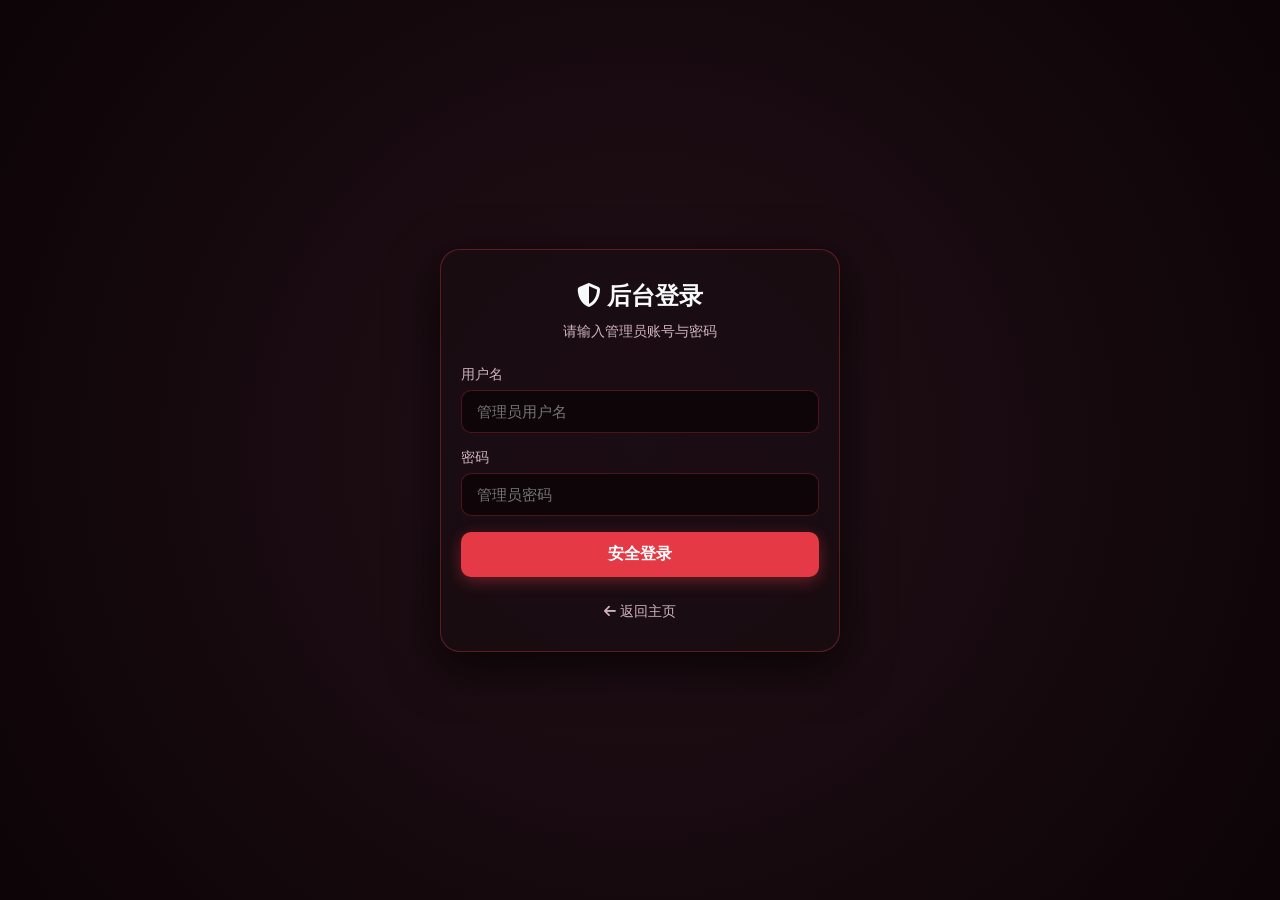
<file: public/admin.html>
<!DOCTYPE html>
<html lang="zh-CN">
<head>
    <meta charset="UTF-8">
    <meta name="viewport" content="width=device-width, initial-scale=1.0">
    <title>Admin Dashboard | sisiyyiyi</title>
    <link rel="stylesheet" href="css/style.css">
    <link rel="stylesheet" href="https://cdnjs.cloudflare.com/ajax/libs/font-awesome/6.4.0/css/all.min.css">
</head>
<body class="theme-velvet-ruby admin-body">
    <!-- Login Screen -->
    <div id="login-screen" class="login-overlay">
        <div class="login-card">
            <h2><i class="fa-solid fa-shield-halved"></i> 后台登录</h2>
            <p>请输入管理员账号与密码</p>
            <form id="login-form">
                <div class="form-group">
                    <label>用户名</label>
                    <input type="text" id="login-user" required placeholder="管理员用户名">
                </div>
                <div class="form-group">
                    <label>密码</label>
                    <input type="password" id="login-pass" required placeholder="管理员密码">
                </div>
                <button type="submit" class="btn-primary">安全登录</button>
                <p id="login-error" class="error-msg"></p>
            </form>
            <div class="back-home">
                <a href="index.html"><i class="fa-solid fa-arrow-left"></i> 返回主页</a>
            </div>
        </div>
    </div>

    <!-- Dashboard Screen -->
    <div id="dashboard-screen" class="dashboard-container" style="display: none;">
        <header class="dash-header">
            <h1><i class="fa-solid fa-sliders"></i> 个人主页管理后台</h1>
            <div class="dash-actions">
                <a href="index.html" target="_blank" class="btn-secondary"><i class="fa-solid fa-eye"></i> 预览主页</a>
                <button id="logout-btn" class="btn-danger"><i class="fa-solid fa-right-from-bracket"></i> 登出</button>
            </div>
        </header>

        <div class="dash-grid">
            <!-- Profile Settings Card -->
            <div class="dash-card">
                <h2><i class="fa-solid fa-user-pen"></i> 个人资料与安全设置</h2>
                <form id="profile-form">
                    <div class="form-group">
                        <label>昵称 (Name)</label>
                        <input type="text" id="cfg-name" required>
                    </div>
                    <div class="form-group">
                        <label>个人简介 (Bio)</label>
                        <textarea id="cfg-bio" rows="3" required></textarea>
                    </div>
                    <div class="form-group">
                        <label>头像图片路径 (Avatar URL)</label>
                        <input type="text" id="cfg-avatar" required>
                    </div>
                    <div class="form-group">
                        <label>背景图片路径 (Background Image URL)</label>
                        <input type="text" id="cfg-bg" required placeholder="images/bg.jpg">
                    </div>
                    <div class="form-group">
                        <label>私密链接/按钮共享访问密码 (Link Password)</label>
                        <input type="text" id="cfg-password" required placeholder="访客访问受保护按钮时输入的密码">
                    </div>
                    <div class="form-group">
                        <label>整体色调预设 (Color Palette)</label>
                        <select id="cfg-theme">
                            <option value="velvet-ruby">Velvet Ruby (丝绒酒红 - 诱惑暗黑)</option>
                            <option value="midnight-orchid">Midnight Orchid (午夜兰花 - 魅惑紫红)</option>
                            <option value="obsidian-gold">Obsidian Gold (黑金奢华 - 经典高贵)</option>
                            <option value="siren-crimson">Siren Crimson (海妖绯红 - 极致诱惑)</option>
                        </select>
                    </div>
                    <div class="form-group">
                        <label>自定义字体名称</label>
                        <input type="text" id="cfg-font" placeholder="例如: CustomFont 或留空默认">
                    </div>
                    <button type="submit" class="btn-primary">保存基本设置</button>
                </form>
            </div>

            <!-- Links & Buttons Manager Card -->
            <div class="dash-card">
                <div class="card-header-flex">
                    <h2><i class="fa-solid fa-link"></i> 跳转按钮与多媒体管理</h2>
                    <button id="add-btn-trigger" class="btn-primary"><i class="fa-solid fa-plus"></i> 添加新按钮</button>
                </div>
                <div id="admin-links-container" class="admin-links-list"></div>
            </div>

            <!-- 需求 5：访客投诉与举报管理区域卡片 -->
            <div class="dash-card" style="grid-column: 1 / -1;">
                <div class="card-header-flex">
                    <h2><i class="fa-solid fa-triangle-exclamation"></i> 访客投诉与举报信息管理</h2>
                    <button id="refresh-reports-btn" class="btn-secondary"><i class="fa-solid fa-rotate"></i> 刷新举报列表</button>
                </div>
                <div id="admin-reports-container" class="admin-links-list">
                    <!-- 举报信息动态渲染在这里 -->
                </div>
            </div>
        </div>
    </div>

    <!-- Edit/Add Modal -->
    <div id="btn-modal" class="modal">
        <div class="modal-content">
            <h3 id="modal-title-text">添加新按钮</h3>
            <form id="btn-form">
                <input type="hidden" id="edit-btn-id">
                <div class="form-group">
                    <label>按钮文本标题</label>
                    <input type="text" id="btn-title-input" required placeholder="例如: 🎬 观看最新视频">
                </div>
                <div class="form-group">
                    <label>按钮类型 (Type)</label>
                    <select id="btn-type-input">
                        <option value="link">普通网页跳转 (Link)</option>
                        <option value="video">视频播放器按钮 (Video Modal)</option>
                        <option value="image">图片展示按钮 (Image Showcase)</option>
                    </select>
                </div>
                <div class="form-group">
                    <label>目标链接 / 视频源 / 图片路径 (URL)</label>
                    <input type="text" id="btn-url-input" required placeholder="https://... 或 videos/xxx.mp4">
                </div>
                <div class="form-group">
                    <label>图标 Class (FontAwesome)</label>
                    <input type="text" id="btn-icon-input" required placeholder="fa-solid fa-fire">
                </div>
                <div class="form-group">
                    <label>按钮色调 (Color Tone)</label>
                    <select id="btn-color-input">
                        <option value="ruby">Ruby Red (红宝石)</option>
                        <option value="magenta">Neon Magenta (霓虹品红)</option>
                        <option value="gold">Rose Gold (玫瑰金)</option>
                        <option value="purple">Velvet Purple (丝绒紫)</option>
                    </select>
                </div>
                <div class="form-group">
                    <label>安全锁定保护 (Password Protection)</label>
                    <select id="btn-locked-input">
                        <option value="false">公开访问 (Unlocked)</option>
                        <option value="true">密码上锁保护 (Locked)</option>
                    </select>
                </div>
                <div class="modal-buttons">
                    <button type="button" id="cancel-btn-modal" class="btn-secondary">取消</button>
                    <button type="submit" class="btn-primary">保存按钮</button>
                </div>
            </form>
        </div>
    </div>

    <script src="js/admin.js"></script>
</body>
</html>
</file>
<file: public/css/style.css>
/* Seductive Adult Blogger Bio Theme */
:root {
    --bg-gradient: radial-gradient(circle at center, #231018 0%, #0c0407 100%);
    --card-bg: rgba(25, 12, 18, 0.75);
    --card-border: rgba(230, 57, 70, 0.3);
    --card-hover-border: rgba(230, 57, 70, 0.8);
    --text-primary: #f8f9fa;
    --text-secondary: #d0b3bd;
    --accent-ruby: #e63946;
    --accent-glow: rgba(230, 57, 70, 0.4);
    --gold: #ffd166;
}

body.theme-velvet-ruby {
    --accent-color: #e63946;
    --card-border: rgba(230, 57, 70, 0.35);
}
body.theme-midnight-orchid {
    --accent-color: #b5179e;
    --card-border: rgba(181, 23, 158, 0.35);
}
body.theme-obsidian-gold {
    --accent-color: #ffd166;
    --card-border: rgba(255, 209, 102, 0.35);
}
body.theme-siren-crimson {
    --accent-color: #ff4d4d;
    --card-border: rgba(255, 77, 77, 0.35);
}

* {
    margin: 0;
    padding: 0;
    box-sizing: border-box;
}

body {
    font-family: -apple-system, BlinkMacSystemFont, "Segoe UI", Roboto, Helvetica, Arial, sans-serif;
    color: var(--text-primary);
    min-height: 100vh;
    display: flex;
    justify-content: center;
    align-items: center;
    overflow-x: hidden;
    position: relative;
    background-color: #0c0407;
}

/* 背景图微模糊化 + 压暗处理 */
.site-bg-image {
    position: fixed;
    top: -10px;
    left: -10px;
    right: -10px;
    bottom: -10px;
    background-size: cover;
    background-position: center;
    filter: blur(0px) brightness(0.7);
    transform: scale(1.05);
    z-index: -2;
}

.site-bg-overlay {
    position: fixed;
    top: 0;
    left: 0;
    width: 100%;
    height: 100%;
    background: radial-gradient(circle at center, rgba(35, 16, 24, 0.65) 0%, rgba(8, 2, 5, 0.85) 100%);
    pointer-events: none;
    z-index: -1;
}

/* 右上角“更多功能”浮动按钮 */
.more-features-btn {
    position: fixed;
    top: 20px;
    right: 20px;
    background: var(--card-bg);
    border: 1px solid var(--card-border);
    color: var(--text-primary);
    padding: 8px 14px;
    border-radius: 20px;
    font-size: 0.85rem;
    font-weight: 500;
    cursor: pointer;
    backdrop-filter: blur(10px);
    z-index: 100;
    display: flex;
    align-items: center;
    gap: 6px;
    box-shadow: 0 4px 15px rgba(0,0,0,0.3);
    transition: all 0.2s;
}
.more-features-btn:hover {
    border-color: var(--accent-color);
    background: rgba(35, 15, 24, 0.9);
}

/* 更多功能全屏覆盖页面 */
.feature-overlay {
    position: fixed;
    top: 0;
    left: 0;
    width: 100%;
    height: 100%;
    background: rgba(12, 4, 7, 0.95);
    backdrop-filter: blur(15px);
    z-index: 2000;
    display: flex;
    flex-direction: column;
    overflow-y: auto;
    padding: 20px;
}
.feature-overlay-header {
    display: flex;
    align-items: center;
    justify-content: space-between;
    max-width: 500px;
    width: 100%;
    margin: 0 auto 20px auto;
    padding-bottom: 15px;
    border-bottom: 1px solid rgba(230, 57, 70, 0.2);
}
.feature-overlay-header h2 {
    font-size: 1.2rem;
    color: var(--text-primary);
}
.feature-overlay-body {
    max-width: 500px;
    width: 100%;
    margin: 0 auto;
    display: flex;
    flex-direction: column;
    gap: 20px;
    padding-bottom: 40px;
}
.feature-card {
    background: var(--card-bg);
    border: 1px solid var(--card-border);
    border-radius: 16px;
    padding: 20px;
    box-shadow: 0 8px 30px rgba(0,0,0,0.5);
    text-align: center;
}
.feature-card h3 {
    font-size: 1.1rem;
    margin-bottom: 8px;
    color: var(--text-primary);
    display: flex;
    align-items: center;
    justify-content: center;
    gap: 8px;
}
.feature-card p {
    font-size: 0.85rem;
    color: var(--text-secondary);
    margin-bottom: 15px;
}
.qr-box {
    background: #fff;
    padding: 15px;
    border-radius: 12px;
    display: inline-block;
    margin: 0 auto;
}
.qr-box img {
    display: block;
    width: 180px;
    height: 180px;
}

/* 举报表单 */
.report-form-box {
    margin-top: 15px;
    text-align: left;
    display: flex;
    flex-direction: column;
    gap: 12px;
    animation: fadeIn 0.3s ease;
}
@keyframes fadeIn {
    from { opacity: 0; transform: translateY(-5px); }
    to { opacity: 1; transform: translateY(0); }
}
.required-star {
    color: #ff6b6b;
}
.report-tips-text {
    font-size: 0.82rem;
    text-align: center;
    margin-top: 5px;
}
/* 必填项未填写时的变色提醒类 */
.input-error {
    border-color: #ff6b6b !important;
    background-color: rgba(255, 107, 107, 0.1) !important;
    box-shadow: 0 0 10px rgba(255, 107, 107, 0.4) !important;
}

.container {
    width: 100%;
    max-width: 480px;
    padding: 30px 20px;
    display: flex;
    flex-direction: column;
    align-items: center;
    z-index: 1;
    position: relative;
}

/* Profile Section */
.profile-section {
    text-align: center;
    margin-bottom: 30px;
    width: 100%;
}

.avatar-wrapper {
    position: relative;
    width: 110px;
    height: 110px;
    margin: 0 auto 15px auto;
}

.avatar-wrapper img {
    width: 100%;
    height: 100%;
    border-radius: 50%;
    object-fit: cover;
    border: 3px solid var(--accent-color, #e63946);
    box-shadow: 0 0 20px var(--accent-glow);
}

.avatar-ring {
    position: absolute;
    top: -6px;
    left: -6px;
    right: -6px;
    bottom: -6px;
    border-radius: 50%;
    border: 2px dashed rgba(255, 209, 102, 0.5);
    animation: spin 15s linear infinite;
}

@keyframes spin {
    100% { transform: rotate(360deg); }
}

.profile-section h1 {
    font-size: 1.6rem;
    font-weight: 700;
    margin-bottom: 8px;
    letter-spacing: 0.5px;
    text-shadow: 0 2px 4px rgba(0,0,0,0.5);
}

.profile-section p {
    font-size: 0.92rem;
    color: var(--text-secondary);
    line-height: 1.4;
    padding: 0 10px;
    text-shadow: 0 1px 3px rgba(0,0,0,0.5);
}

/* Links Container */
.links-container {
    width: 100%;
    display: flex;
    flex-direction: column;
    gap: 15px;
}

.link-btn {
    display: flex;
    align-items: center;
    justify-content: space-between;
    width: 100%;
    padding: 16px 20px;
    background: var(--card-bg);
    backdrop-filter: blur(12px);
    -webkit-backdrop-filter: blur(12px);
    border: 1px solid var(--card-border);
    border-radius: 14px;
    color: var(--text-primary);
    text-decoration: none;
    font-size: 1rem;
    font-weight: 500;
    transition: all 0.3s cubic-bezier(0.4, 0, 0.2, 1);
    box-shadow: 0 4px 20px rgba(0, 0, 0, 0.3);
    cursor: pointer;
}

.link-btn:hover {
    transform: translateY(-3px);
    border-color: var(--accent-color, #e63946);
    box-shadow: 0 8px 25px var(--accent-glow);
    background: rgba(35, 15, 24, 0.85);
}

.link-btn i.left-icon {
    font-size: 1.2rem;
    color: var(--accent-color, #e63946);
    margin-right: 12px;
}

.link-btn .btn-content {
    display: flex;
    align-items: center;
    flex: 1;
}

.link-btn .right-arrow {
    color: var(--text-secondary);
    font-size: 0.9rem;
    opacity: 0.7;
    transition: transform 0.2s;
}

.link-btn:hover .right-arrow {
    transform: translateX(3px);
    opacity: 1;
}

/* Footer & Admin Link Visibility Fix (Visible on both desktop & mobile while discreet) */
.footer {
    margin-top: 40px;
    text-align: center;
    font-size: 0.8rem;
    color: rgba(208, 179, 189, 0.6);
    display: flex;
    flex-direction: column;
    align-items: center;
    gap: 10px;
    text-shadow: 0 1px 2px rgba(0,0,0,0.5);
}

.hidden-admin-link {
    color: var(--text-secondary);
    background: rgba(255, 255, 255, 0.05);
    border: 1px solid rgba(255, 255, 255, 0.1);
    padding: 6px 14px;
    border-radius: 8px;
    text-decoration: none;
    font-size: 0.8rem;
    opacity: 0.6; /* 保持低调隐蔽 */
    transition: all 0.2s;
    display: inline-flex;
    align-items: center;
    gap: 6px;
}

.hidden-admin-link:hover {
    opacity: 1;
    border-color: var(--accent-color);
    background: rgba(230, 57, 70, 0.15);
    color: var(--text-primary);
}

/* Modals */
.modal {
    display: none;
    position: fixed;
    top: 0;
    left: 0;
    width: 100%;
    height: 100%;
    background: rgba(5, 2, 4, 0.85);
    backdrop-filter: blur(8px);
    z-index: 3000;
    justify-content: center;
    align-items: center;
    padding: 15px;
}

.modal-content {
    background: #190c12;
    border: 1px solid rgba(230, 57, 70, 0.4);
    border-radius: 16px;
    padding: 25px 20px;
    width: 100%;
    max-width: 600px;
    position: relative;
    box-shadow: 0 10px 40px rgba(0,0,0,0.6);
    max-height: 90vh;
    overflow-y: auto;
}

.video-modal-content {
    max-width: 800px;
    padding: 40px 15px 15px 15px;
}

.image-modal-content {
    max-width: 500px;
    text-align: center;
    padding: 40px 15px 15px 15px;
}

.image-modal-content img {
    max-width: 100%;
    border-radius: 10px;
    border: 2px solid var(--accent-color);
}

.close-modal {
    position: absolute;
    top: 10px;
    right: 15px;
    background: none;
    border: none;
    color: var(--text-primary);
    font-size: 2rem;
    cursor: pointer;
    transition: color 0.2s;
}

.close-modal:hover {
    color: var(--accent-color);
}

.video-container {
    position: relative;
    width: 100%;
    padding-bottom: 56.25%;
    height: 0;
}

.video-container video,
.video-container iframe {
    position: absolute;
    top: 0;
    left: 0;
    width: 100%;
    height: 100%;
    border-radius: 10px;
    border: none;
}

/* Admin Dashboard Styles */
.admin-body {
    align-items: flex-start;
    padding: 20px;
    background: #0c0407;
}

.login-overlay {
    position: fixed;
    top: 0;
    left: 0;
    width: 100%;
    height: 100%;
    background: radial-gradient(circle at center, #231018 0%, #0c0407 100%);
    display: flex;
    justify-content: center;
    align-items: center;
    z-index: 2000;
    padding: 15px;
}

.login-card {
    background: var(--card-bg);
    border: 1px solid var(--card-border);
    padding: 30px 20px;
    border-radius: 20px;
    width: 100%;
    max-width: 400px;
    box-shadow: 0 15px 50px rgba(0,0,0,0.7);
    text-align: center;
}

.login-card h2 {
    margin-bottom: 10px;
    color: var(--text-primary);
}

.login-card p {
    color: var(--text-secondary);
    margin-bottom: 25px;
    font-size: 0.9rem;
}

.form-group {
    margin-bottom: 16px;
    text-align: left;
}

.form-group label {
    display: block;
    margin-bottom: 6px;
    font-size: 0.85rem;
    color: var(--text-secondary);
    font-weight: 500;
}

.form-group input,
.form-group textarea,
.form-group select {
    width: 100%;
    padding: 12px 15px;
    background: rgba(12, 4, 7, 0.8);
    border: 1px solid rgba(230, 57, 70, 0.3);
    border-radius: 10px;
    color: var(--text-primary);
    font-size: 0.95rem;
    outline: none;
    transition: border-color 0.2s;
}

.form-group input:focus,
.form-group textarea:focus,
.form-group select:focus {
    border-color: var(--accent-color, #e63946);
}

.btn-primary {
    width: 100%;
    padding: 12px;
    background: var(--accent-color, #e63946);
    color: #fff;
    border: none;
    border-radius: 10px;
    font-size: 1rem;
    font-weight: 600;
    cursor: pointer;
    transition: opacity 0.2s, transform 0.2s;
    box-shadow: 0 4px 15px var(--accent-glow);
}

.btn-primary:hover {
    opacity: 0.9;
    transform: translateY(-2px);
}

.btn-secondary {
    padding: 10px 16px;
    background: rgba(255, 255, 255, 0.1);
    color: var(--text-primary);
    border: 1px solid rgba(255, 255, 255, 0.2);
    border-radius: 8px;
    font-size: 0.85rem;
    cursor: pointer;
    text-decoration: none;
    transition: background 0.2s;
}

.btn-secondary:hover {
    background: rgba(255, 255, 255, 0.2);
}

.btn-danger {
    padding: 10px 16px;
    background: rgba(230, 57, 70, 0.2);
    color: #ff6b6b;
    border: 1px solid rgba(230, 57, 70, 0.4);
    border-radius: 8px;
    font-size: 0.85rem;
    cursor: pointer;
    transition: background 0.2s;
}

.btn-danger:hover {
    background: rgba(230, 57, 70, 0.4);
}

.error-msg {
    color: #ff6b6b;
    font-size: 0.85rem;
    margin-top: 15px;
}

.back-home {
    margin-top: 20px;
}

.back-home a {
    color: var(--text-secondary);
    text-decoration: none;
    font-size: 0.85rem;
}

.back-home a:hover {
    color: var(--accent-color);
}

/* Dashboard Layout */
.dashboard-container {
    width: 100%;
    max-width: 1100px;
    margin: 0 auto;
}

.dash-header {
    display: flex;
    justify-content: space-between;
    align-items: center;
    margin-bottom: 25px;
    border-bottom: 1px solid rgba(230, 57, 70, 0.2);
    padding-bottom: 15px;
}

.dash-header h1 {
    font-size: 1.3rem;
}

.dash-actions {
    display: flex;
    gap: 10px;
}

.dash-grid {
    display: grid;
    grid-template-columns: 1fr;
    gap: 25px;
}
@media(min-width: 900px) {
    .dash-grid {
        grid-template-columns: 1fr 1fr;
    }
}

.dash-card {
    background: var(--card-bg);
    border: 1px solid var(--card-border);
    border-radius: 16px;
    padding: 22px;
    box-shadow: 0 8px 30px rgba(0,0,0,0.5);
}

.dash-card h2 {
    font-size: 1.1rem;
    margin-bottom: 18px;
    display: flex;
    align-items: center;
    gap: 8px;
    color: var(--text-primary);
}

.card-header-flex {
    display: flex;
    justify-content: space-between;
    align-items: center;
    margin-bottom: 18px;
}

.admin-links-list {
    display: flex;
    flex-direction: column;
    gap: 12px;
}

.admin-link-card {
    background: rgba(12, 4, 7, 0.65);
    border: 1px solid rgba(230, 57, 70, 0.3);
    border-radius: 12px;
    padding: 14px;
    display: flex;
    flex-direction: column;
    gap: 10px;
}

.admin-link-info {
    display: flex;
    justify-content: space-between;
    align-items: flex-start;
    gap: 10px;
}

.admin-link-title {
    font-weight: 600;
    font-size: 0.95rem;
    display: flex;
    align-items: center;
    gap: 8px;
    word-break: break-all;
    color: var(--text-primary);
}

.admin-link-url {
    font-size: 0.8rem;
    color: var(--text-secondary);
    word-break: break-all;
    margin-top: 2px;
}

.admin-link-badges {
    display: flex;
    flex-direction: column;
    align-items: flex-end;
    gap: 4px;
    flex-shrink: 0;
}

.admin-link-actions {
    display: flex;
    justify-content: space-between;
    align-items: center;
    border-top: 1px solid rgba(255,255,255,0.06);
    padding-top: 10px;
    margin-top: 2px;
}

.action-group-left, .action-group-right {
    display: flex;
    gap: 6px;
}

.btn-icon {
    background: rgba(255, 255, 255, 0.05);
    border: 1px solid rgba(255, 255, 255, 0.1);
    border-radius: 6px;
    color: var(--text-secondary);
    cursor: pointer;
    font-size: 0.82rem;
    padding: 6px 10px;
    display: flex;
    align-items: center;
    gap: 4px;
    transition: all 0.2s;
}

.btn-icon:hover { background: rgba(255, 255, 255, 0.15); color: var(--text-primary); }
.btn-icon.edit:hover { color: #ffd166; border-color: rgba(255, 209, 102, 0.4); }
.btn-icon.delete:hover { color: #ff6b6b; border-color: rgba(255, 107, 107, 0.4); }

.badge-status {
    display: inline-block;
    padding: 2px 6px;
    border-radius: 4px;
    font-size: 0.7rem;
    font-weight: 600;
}
.badge-status.hidden { background: rgba(255,255,255,0.1); color: #aaa; text-decoration: line-through; }
.badge-status.visible { background: rgba(46, 196, 182, 0.2); color: #2ec4b6; }
.badge-status.locked { background: rgba(255, 209, 102, 0.2); color: #ffd166; }
.badge-status.unlocked { background: rgba(255,255,255,0.05); color: #888; }
</file>
